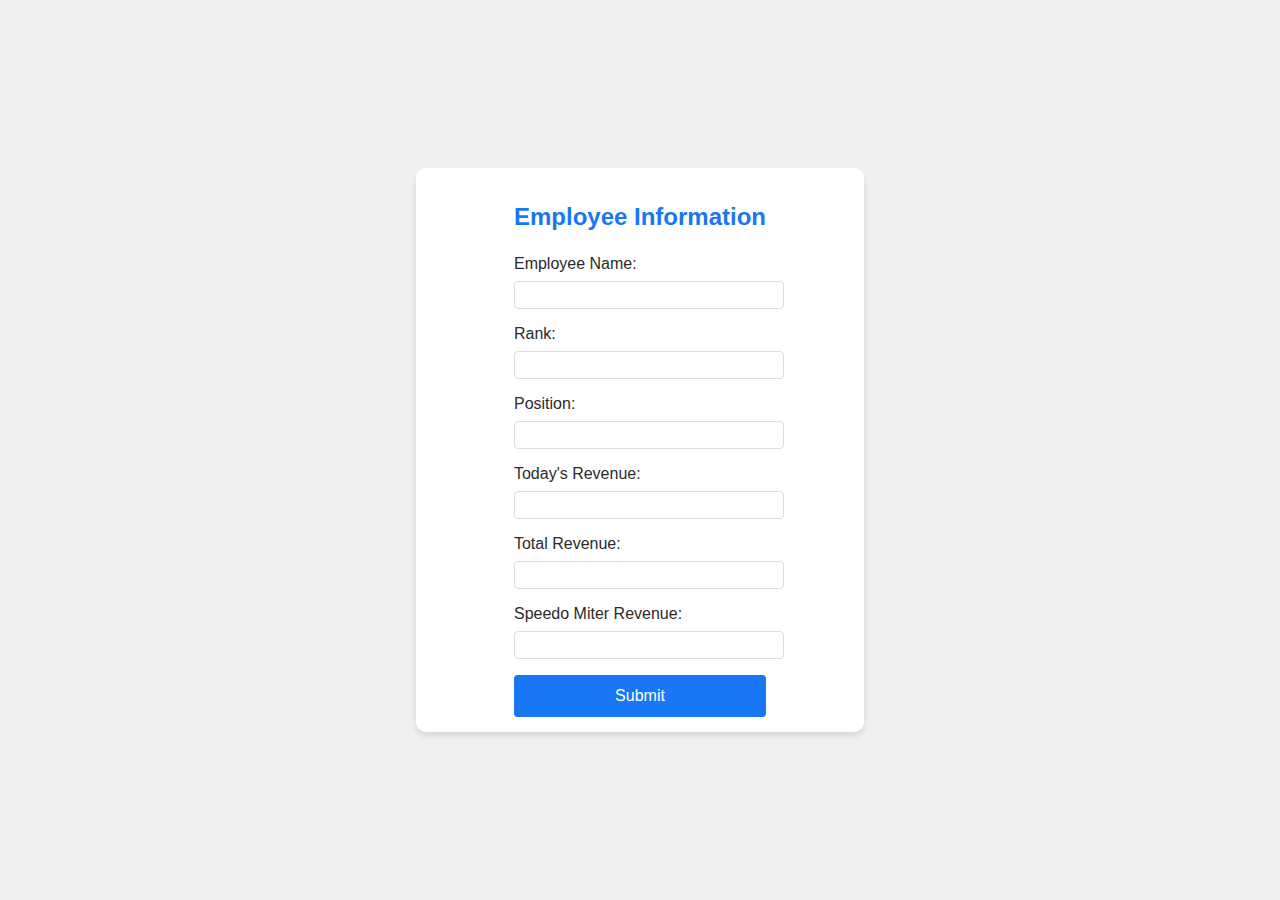
<file: admineside/employes.html>
<!DOCTYPE html>
<html lang="en">

<head>
    <meta charset="UTF-8">
    <meta name="viewport" content="width=device-width, initial-scale=1.0">
    <title>Revenue Form</title>
    <link rel="stylesheet" href="employes.css">
</head>

<body>
    <div class="container">
        <form>
            <h2>Employee Information</h2>
            <div class="form-group">
                <label for="employee-name">Employee Name:</label>
                <input type="text" id="employee-name" name="employee-name" required>
            </div>
            <div class="form-group">
                <label for="rank">Rank:</label>
                <input type="number" id="rank" name="rank" required>
            </div>
            <div class="form-group">
                <label for="position">Position:</label>
                <input type="text" id="position" name="position" required>
            </div>
            <div class="form-group">
                <label for="today-revenue">Today's Revenue:</label>
                <input type="number" id="today-revenue" name="today-revenue" step="01" required>
            </div>
            <div class="form-group">
                <label for="total-revenue">Total Revenue:</label>
                <input type="number" id="total-revenue" name="total-revenue" step="01" required>
            </div>
            <div class="form-group">
                <label for="speedo-miter">Speedo Miter Revenue:</label>
                <input type="number" id="speedo-mitere" name="speedo-miter" step="01" required>
            </div>
            <button type="submit">Submit</button>
        </form>
    </div>
</body>

</html>
</file>
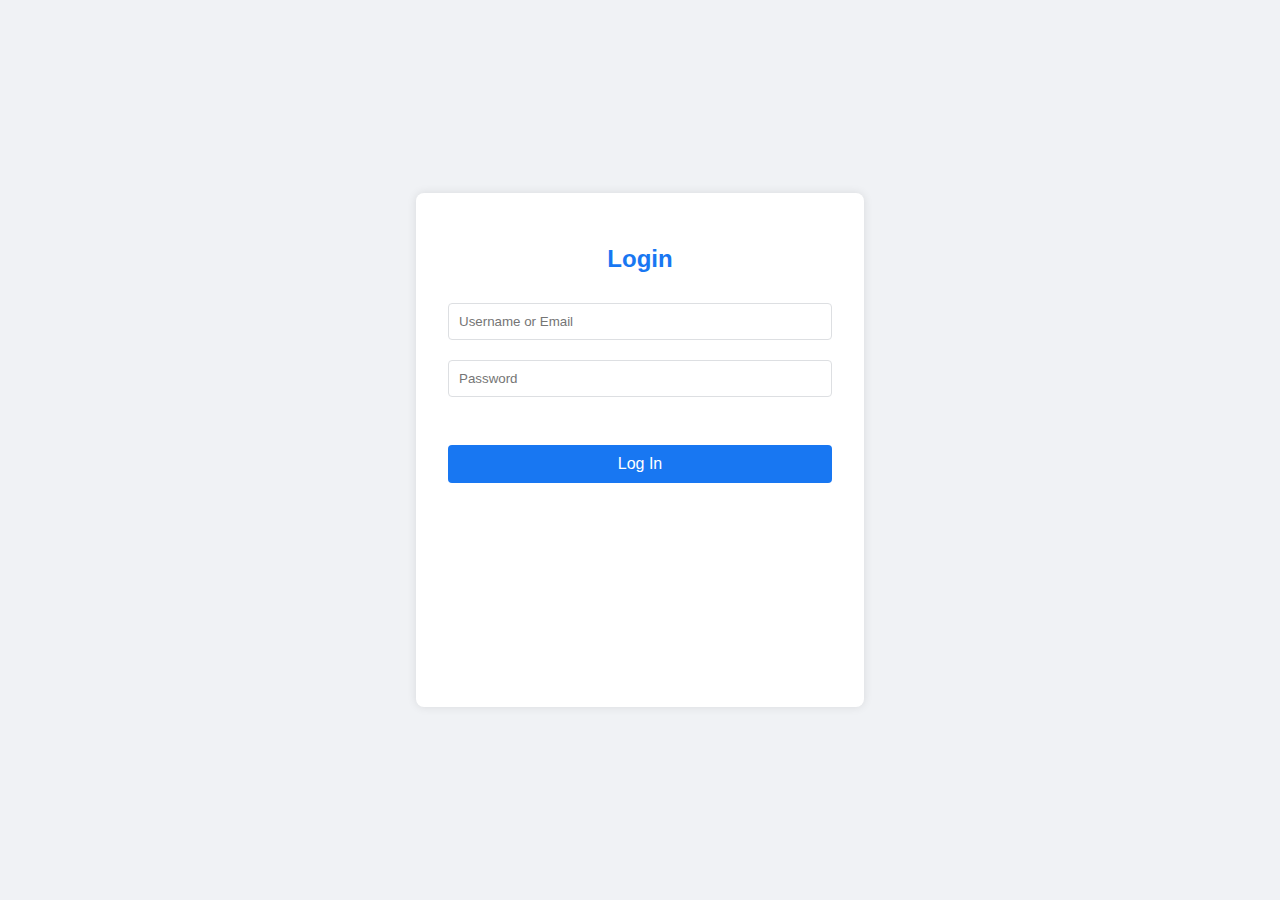
<file: admineside/login.html>
<!DOCTYPE html>
<html lang="en">

<head>
    <meta charset="UTF-8">
    <meta name="viewport" content="width=device-width, initial-scale=1.0">
    <title>Login Form</title>
    <link rel="stylesheet" href="./login.css">

<body>
    <div class="login-container">
        <h2>Login</h2>
        <form action="#" method="post">
            <input type="text" name="username" placeholder="Username or Email" required>
            <input type="password" name="password" placeholder="Password" required>
            <button type="submit">Log In</button>
        </form>
    </div>
</body>

</html>
</file>
<file: admineside/employes.css>
body {
    font-family: Arial, sans-serif;
    background-color: #f0f0f0;
    margin: 0;
    padding: 0;
    display: flex;
    justify-content: center;
    align-items: center;
    min-height: 100vh;
}

.container {
    background-color: #ffffff;
    padding: 2rem;
    border-radius: 10px;
    box-shadow: 0 4px 6px rgba(0, 0, 0, 0.1);
    width: 30%;
display: flex;
align-items: center;
justify-content: center;
flex-direction: column;
    height: 500px;
}


h2 {
    text-align: center;
    color: #1877f2;
    margin-bottom: 1.5rem;
}

.form-group {
    margin-bottom: 1rem;
}

label {
    display: block;
    margin-bottom: 0.5rem;
    color: #2c2a2a;
    font-size:medium;
}

input {
    width: 100%;
    padding: 0.5rem;
    border: 1px solid #ddd;
    border-radius: 4px;
    font-size: 1rem;
    height: 10px;
}

button {
    display: block;
    width: 100%;
    padding: 0.75rem;
    background-color:#1877f2;
    color: white;
    border: none;
    border-radius: 4px;
    font-size: 1rem;
    cursor: pointer;
    transition: background-color 0.3s ease;
}

button:hover {
    background-color: #45a049;
}
</file>
<file: admineside/login.css>
body {
    font-family: Arial, sans-serif;
    background-color: #f0f2f5;
    display: flex;
    justify-content: center;
    align-items: center;
    height: 100vh;
    margin: 0;
}
.login-container {
    background-color: white;
    padding: 2rem;
    border-radius: 8px;
    box-shadow: 0 0 10px rgba(0, 0, 0, 0.1);
    height: 50%;
    width: 30%;
}
h2 {
    text-align: center;
    color: #1877f2;
}
form {
    display: flex;
    flex-direction: column;
}
input {
    margin: 10px 0;
    padding: 10px;
    border: 1px solid #dddfe2;
    border-radius: 4px;
}
button {
    background-color: #1877f2;
    color: white;
    padding: 10px;
    border: none;
    border-radius: 4px;
    cursor: pointer;
    font-size: 16px;
    margin-top: 3vw;
}
button:hover {
    background-color: #166fe5;
}
</file>
